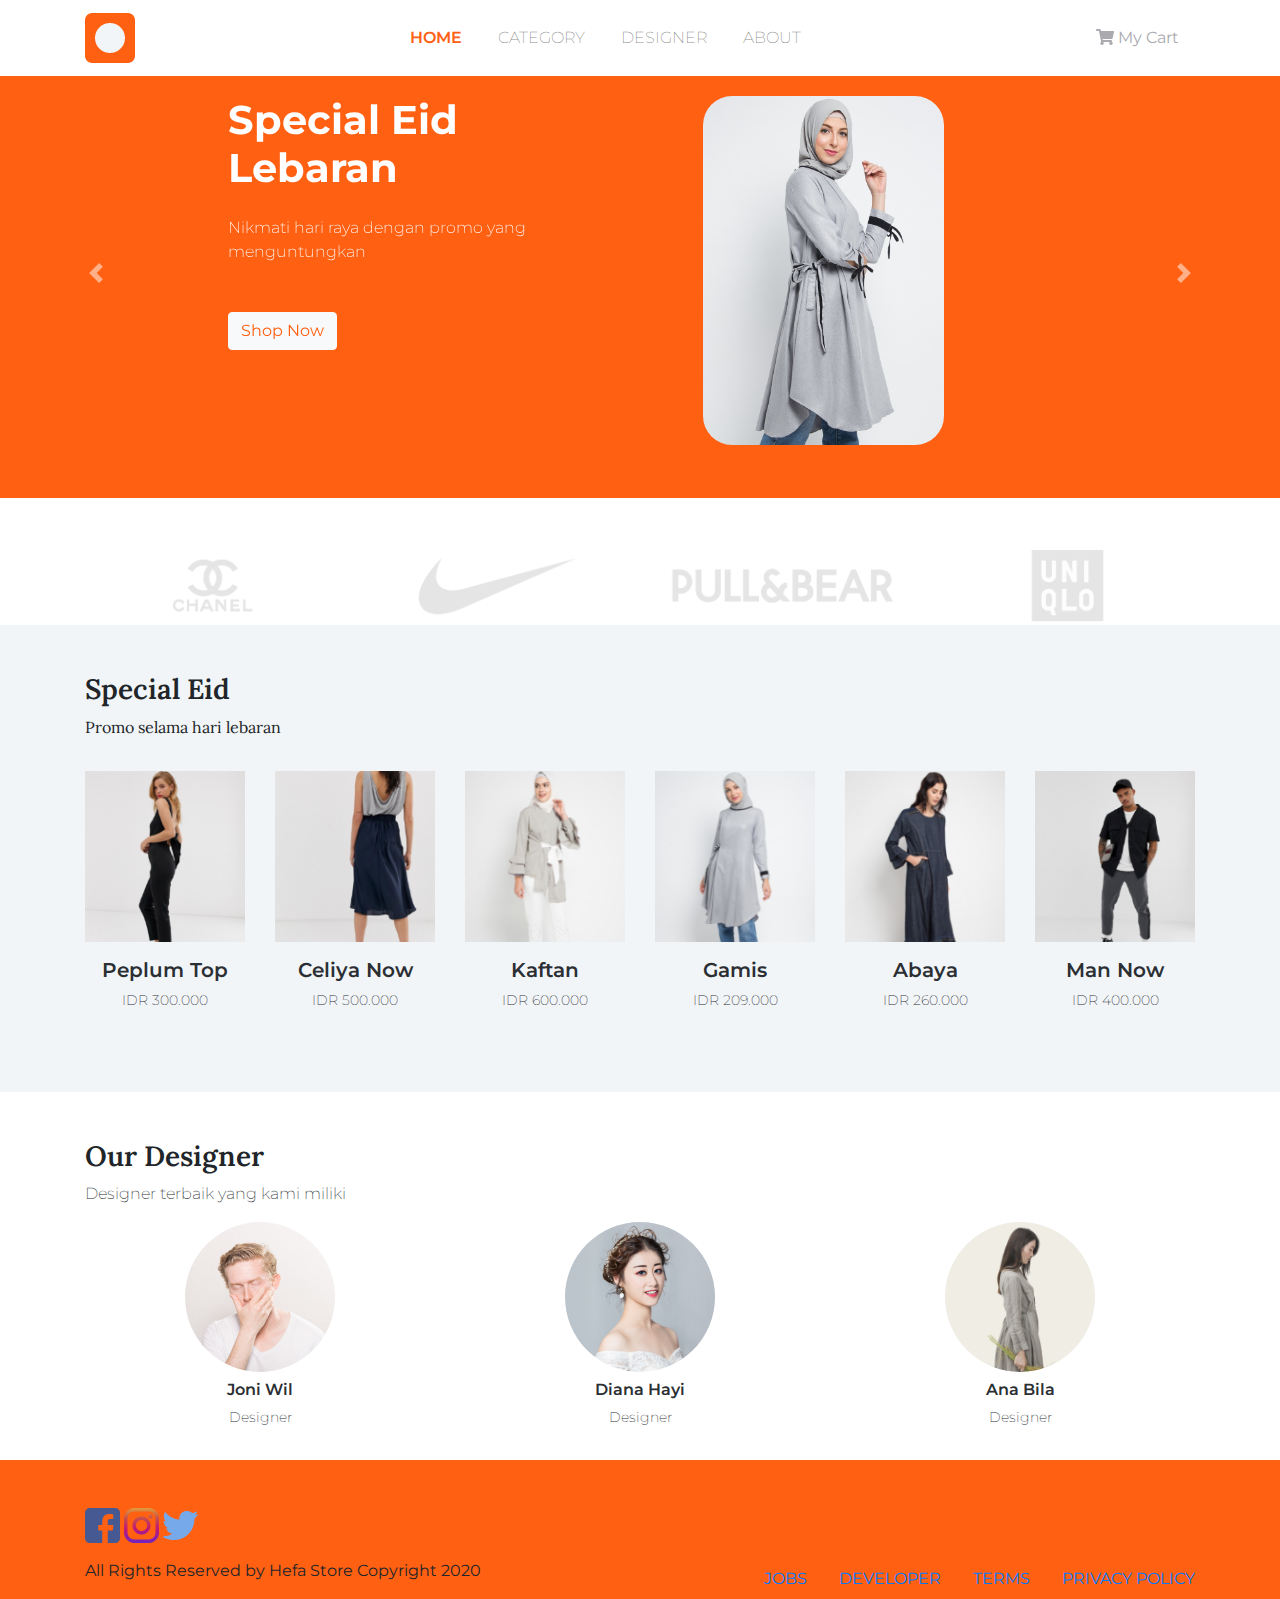
<file: index.html>
<!doctype html>
<html lang="en">

<head>
    <!-- Required meta tags -->
    <meta charset="utf-8">
    <meta name="viewport" content="width=device-width, initial-scale=1, shrink-to-fit=no">

    <!-- Bootstrap CSS -->
    <link rel="stylesheet" href="css/bootstrap.css">

    <!-- Font Awesome -->
    <link rel="stylesheet" href="css/all.css">

    <!-- Goggle Font -->
    <link
        href="https://fonts.googleapis.com/css2?family=Lora:wght@400;700&family=Montserrat:wght@300;400;600;700&display=swap"
        rel="stylesheet">

    <!-- my csss -->
    <link rel="stylesheet" href="css/style.css">

    <title>Hefa Store</title>
</head>

<body>

    <!-- Navbar -->
    <nav class="navbar navbar-expand-lg navbar-light fixed-top">
        <div class="container">
            <a class="navbar-brand" href="#">
                <img src="img/logo/Logo.png" alt="">
            </a>
            <button class="navbar-toggler" type="button" data-toggle="collapse" data-target="#navbarNav"
                aria-controls="navbarNav" aria-expanded="false" aria-label="Toggle navigation">
                <span class="navbar-toggler-icon"></span>
            </button>
            <div class="collapse navbar-collapse" id="navbarNav">
                <ul class="navbar-nav text-uppercase mx-auto">
                    <li class="nav-item active">
                        <a class="nav-link" href="#">Home</a>
                    </li>
                    <li class="nav-item">
                        <a class="nav-link" href="#">Category</a>
                    </li>
                    <li class="nav-item">
                        <a class="nav-link" href="#">Designer</a>
                    </li>
                    <li class="nav-item">
                        <a class="nav-link" href="#">About</a>
                    </li>
                </ul>
                <a href="" class="nav-link" style="color: #ABAAAF;"><i class="fas fa-shopping-cart"></i> My Cart</a>
            </div>
        </div>
    </nav>
    <!-- Akhir Navbar -->

    <!-- Carousel -->
    <div id="carouselExampleControls" class="carousel slide mt-5" data-ride="carousel">
        <div class="carousel-inner">
            <div class="container">
                <div class="carousel-item active">

                    <div class="row pt-5 justify-content-center">
                        <div class="col-9 col-sm-4 col-md-6 col-lg-4">
                            <h1 class="mb-4">Special Eid Lebaran</h1>
                            <p class="mb-5">Nikmati hari raya dengan promo yang menguntungkan</p>
                            <a href="" class="btn btn-light" style="color: #FF6012; font-weight: 400;">Shop Now</a>
                        </div>
                        <div class="col-3 col-sm-6 col-md-4 col-lg-4 d-none d-sm-block offset-1">
                            <img src="img/Slider.png" alt="">
                        </div>
                    </div>

                </div>
                <div class="carousel-item">
                    <div class="row pt-5 justify-content-center">
                        <div class="col-9 col-sm-4 col-md-6 col-lg-4">
                            <h1 class="mb-4">Special Eid Lebaran</h1>
                            <p class="mb-5">Nikmati hari raya dengan promo yang menguntungkan</p>
                            <a href="" class="btn btn-light" style="color: #FF6012; font-weight: 400;">Shop Now</a>
                        </div>
                        <div class="col-3 col-sm-6 col-md-4 col-lg-4 d-none d-sm-block offset-1">
                            <img src="img/Slider.png" alt="">
                        </div>
                    </div>
                </div>
                <div class="carousel-item">
                    <div class="row pt-5 justify-content-center">
                        <div class="col-9 col-sm-4 col-md-6 col-lg-4">
                            <h1 class="mb-4">Special Eid Lebaran</h1>
                            <p class="mb-5">Nikmati hari raya dengan promo yang menguntungkan</p>
                            <a href="" class="btn btn-light" style="color: #FF6012; font-weight: 400;">Shop Now</a>
                        </div>
                        <div class="col-3 col-sm-6 col-md-4 col-lg-4 d-none d-sm-block offset-1">
                            <img src="img/Slider.png" alt="">
                        </div>
                    </div>
                </div>
            </div>
        </div>
        <a class="carousel-control-prev" href="#carouselExampleControls" role="button" data-slide="prev">
            <span class="carousel-control-prev-icon" aria-hidden="true"></span>
            <span class="sr-only">Previous</span>
        </a>
        <a class="carousel-control-next" href="#carouselExampleControls" role="button" data-slide="next">
            <span class="carousel-control-next-icon" aria-hidden="true"></span>
            <span class="sr-only">Next</span>
        </a>
    </div>
    <!-- Akhir Carousel -->

    <!-- Brands -->
    <section class="brands">
        <div class="container">
            <div class="row pt-5 text-center">
                <div class="col-md">
                    <img src="img/brands/cc.png" class="img-fluid">
                </div>
                <div class="col-md">
                    <img src="img/brands/nike.png" class="img-fluid">
                </div>
                <div class="col-md">
                    <img src="img/brands/pnb.png" class="img-fluid">
                </div>
                <div class="col-md">
                    <img src="img/brands/uniqlo.png" class="img-fluid">
                </div>
            </div>
        </div>
    </section>
    <!-- Akhir Brands -->

    <!-- Features -->
    <section class="features p-5" style="background-color: #F2F5F8;">
        <div class="container">
            <div class="row mb-3">
                <div class="col">
                    <h3>Special Eid</h3>
                    <p>Promo selama hari lebaran</p>
                </div>
            </div>

            <div class="row">
                <div class="col-6 col-sm-4 col-md-3 col-lg-2">
                    <figure class="figure">
                        <div class="figure-img">
                            <img src="img/Product/product4.png" class="figure-img img-fluid">
                            <a href="" class="d-flex justify-content-center">
                                <img src="img/Element/Element.png" class="align-self-center">
                            </a>
                        </div>
                        <figcaption class="figure-caption text-center">
                            <h5>Peplum Top</h5>
                            <p>IDR 300.000</p>
                        </figcaption>
                    </figure>
                </div>
                <div class="col-6 col-sm-4 col-md-3 col-lg-2">
                    <figure class="figure">
                        <div class="figure-img">
                            <img src="img/Product/product1.png" class="figure-img img-fluid">
                            <a href="" class="d-flex justify-content-center">
                                <img src="img/Element/Element.png" class="align-self-center">
                            </a>
                        </div>
                        <figcaption class="figure-caption text-center">
                            <h5>Celiya Now</h5>
                            <p>IDR 500.000</p>
                        </figcaption>
                    </figure>
                </div>
                <div class="col-6 col-sm-4 col-md-3 col-lg-2">
                    <figure class="figure">
                        <div class="figure-img">
                            <img src="img/Product/p-1.png" class="figure-img img-fluid">
                            <a href="" class="d-flex justify-content-center">
                                <img src="img/Element/Element.png" class="align-self-center">
                            </a>
                        </div>
                        <figcaption class="figure-caption text-center">
                            <h5>Kaftan</h5>
                            <p>IDR 600.000</p>
                        </figcaption>
                    </figure>
                </div>
                <div class="col-6 col-sm-4 col-md-3 col-lg-2">
                    <figure class="figure">
                        <div class="figure-img">
                            <img src="img/Product/p4.png" class="figure-img img-fluid">
                            <a href="" class="d-flex justify-content-center">
                                <img src="img/Element/Element.png" class="align-self-center">
                            </a>
                        </div>
                        <figcaption class="figure-caption text-center">
                            <h5>Gamis</h5>
                            <p>IDR 209.000</p>
                        </figcaption>
                    </figure>
                </div>
                <div class="col-6 col-sm-4 col-md-3 col-lg-2">
                    <figure class="figure">
                        <div class="figure-img">
                            <img src="img/Product/p2.png" class="figure-img img-fluid">
                            <a href="" class="d-flex justify-content-center">
                                <img src="img/Element/Element.png" class="align-self-center">
                            </a>
                        </div>
                        <figcaption class="figure-caption text-center">
                            <h5>Abaya</h5>
                            <p>IDR 260.000</p>
                        </figcaption>
                    </figure>
                </div>
                <div class="col-6 col-sm-4 col-md-3 col-lg-2">
                    <figure class="figure">
                        <div class="figure-img">
                            <img src="img/Product/product3.png" class="figure-img img-fluid">
                            <a href="" class="d-flex justify-content-center">
                                <img src="img/Element/Element.png" class="align-self-center">
                            </a>
                        </div>
                        <figcaption class="figure-caption text-center">
                            <h5>Man Now</h5>
                            <p>IDR 400.000</p>
                        </figcaption>
                    </figure>
                </div>
            </div>
        </div>
    </section>
    <!-- Akhir Features -->


    <!-- Designer -->
    <section class="designer">
        <div class="container">
            <div class="row pt-5">
                <div class="col">
                    <h3>Our Designer</h3>
                    <p>Designer terbaik yang kami miliki</p>
                </div>
            </div>
            <div class="row">
                <div class="col-4 text-center">
                    <figure class="figure">
                        <img src="img/Designer/d4.png" class="figure-img img-fluid">
                        <figcaption class="figure-caption text-center">
                            <h6>Joni Wil</h6>
                            <p>Designer</p>
                        </figcaption>
                    </figure>
                </div>
                <div class="col-4 text-center">
                    <figure class="figure">
                        <img src="img/Designer/d.png" class="figure-img img-fluid">
                        <figcaption class="figure-caption text-center">
                            <h6>Diana Hayi</h6>
                            <p>Designer</p>
                        </figcaption>
                    </figure>
                </div>
                <div class="col-4 text-center">
                    <figure class="figure">
                        <img src="img/Designer/d2.png" class="figure-img img-fluid">
                        <figcaption class="figure-caption text-center">
                            <h6>Ana Bila</h6>
                            <p>Designer</p>
                        </figcaption>
                    </figure>
                </div>
            </div>
        </div>
    </section>
    <!-- Akhir Designer -->

    <!-- footer -->
    <footer class="footer-img">
        <div class="container">
            <div class="row pt-5">
                <div class="col-2">
                    <a href="">
                        <img src="img/sosial/Mask Group 1.png">
                    </a>
                    <a href="">
                        <img src="img/sosial/Mask Group 2.png">
                    </a>
                    <a href="">
                        <img src="img/sosial/Mask Group 3.png">
                    </a>
                </div>
            </div>
            <div class="row pt-3 justify-content-between">
                <div class="col">
                    <p>All Rights Reserved by Hefa Store Copyright 2020</p>
                </div>
                <div class="col">
                    <nav class="nav justify-content-end">
                        <a class="nav-link active" href="#">JOBS</a>
                        <a class="nav-link" href="#">DEVELOPER</a>
                        <a class="nav-link" href="#">TERMS</a>
                        <a class="nav-link pr-0" href="#">PRIVACY POLICY</a>
                    </nav>
                </div>
            </div>
        </div>
    </footer>
    <!-- Akhhir footer -->

    <!-- Optional JavaScript -->
    <!-- jQuery first, then Popper.js, then Bootstrap JS -->
    <script src="js/jquery-3.4.1.min.js"></script>
    <script src="js/popper.min.js"></script>
    <script src="js/bootstrap.js"></script>
    <script src="js/all.js"></script>
</body>

</html>
</file>
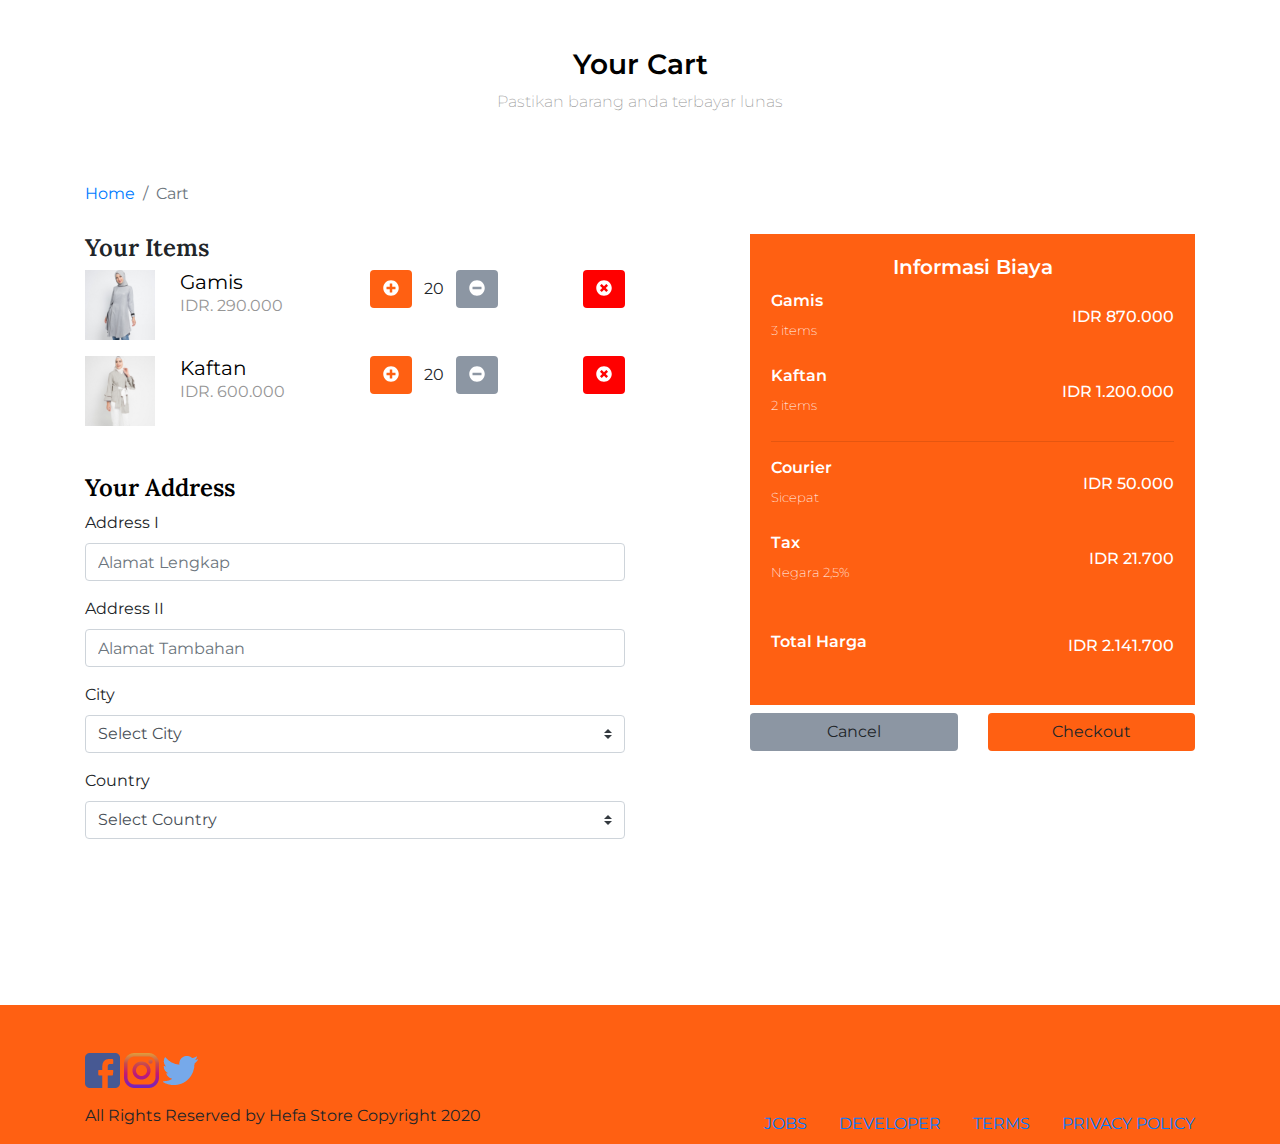
<file: cart.html>
<!doctype html>
<html lang="en">

<head>
    <!-- Required meta tags -->
    <meta charset="utf-8">
    <meta name="viewport" content="width=device-width, initial-scale=1, shrink-to-fit=no">

    <!-- Bootstrap CSS -->
    <link rel="stylesheet" href="css/bootstrap.css">

    <!-- Font Awesome -->
    <link rel="stylesheet" href="css/all.css">

    <!-- Goggle Font -->
    <link
        href="https://fonts.googleapis.com/css2?family=Lora:wght@400;700&family=Montserrat:wght@300;400;600;700&display=swap"
        rel="stylesheet">

    <!-- my csss -->
    <link rel="stylesheet" href="css/style.css">

    <title>Hefa Store</title>
</head>

<body>

    <div class="container">
        <div class="row mt-5 mb-3">
            <div class="col text-center">
                <h2 style="font-weight: 600; color: black; font-size: 28px;">Your Cart</h2>
                <p style="color: #969696; font-weight: 200; ">Pastikan barang anda terbayar lunas</p>
            </div>
        </div>
    </div>




    <!-- Bereadcrumbs -->
    <div class="container">
        <nav>
            <ol class="breadcrumb bg-transparent pl-0 cart-breadcrumb">
                <li class="breadcrumb-item"><a href="#">Home</a></li>
                <li class="breadcrumb-item active" aria-current="page">Cart</li>
            </ol>
        </nav>
    </div>


    <!-- Pembelian -->
    <section class="checkout">
        <div class="container">
            <div class="row justify-content-between" style="margin-bottom: 150px;">
                <div class="col-lg-6">
                    <h4 style="font-weight: 600; font-family: 'lora';">Your Items</h4>

                    <div class="row">
                        <div class="col-2">
                            <img src="img/cart/p4.png">
                        </div>
                        <div class="col-4">
                            <h5 class="m-0" style="color: black; font-weight: 400;">Gamis</h5>
                            <p class="m-0" style="color: #969696;">IDR. 290.000</p>
                        </div>
                        <div class="col-4">
                            <button type="button" class="btn" style="background-color: #FF6012; color: white;"><i
                                    class="fas fa-plus-circle"></i></button>
                            <span class="mx-2">20</span>
                            <button type="button" class="btn" style="background-color: #8C96A3; color: white;"><i
                                    class="fas fa-minus-circle"></i></button>
                        </div>
                        <div class="col-2 text-right">
                            <button type="button" class="btn" style="background-color: red; color: white;"><i
                                    class="fas fa-times-circle"></i></i></button>
                        </div>
                    </div>
                    <div class="row mt-3">
                        <div class="col-2">
                            <img src="img/cart/p2.png">
                        </div>
                        <div class="col-4">
                            <h5 class="m-0" style="color: black; font-weight: 400;">Kaftan</h5>
                            <p class="m-0" style="color: #969696;">IDR. 600.000</p>
                        </div>
                        <div class="col-4">
                            <button type="button" class="btn" style="background-color: #FF6012; color: white;"><i
                                    class="fas fa-plus-circle"></i></button>
                            <span class="mx-2">20</span>
                            <button type="button" class="btn" style="background-color: #8C96A3; color: white;"><i
                                    class="fas fa-minus-circle"></i></button>
                        </div>
                        <div class="col-2 text-right">
                            <button type="button" class="btn" style="background-color: red; color: white;"><i
                                    class="fas fa-times-circle"></i></i></button>
                        </div>
                    </div>

                    <h4 class="mt-5" style="font-family: 'lora'; font-weight: 600; color: black;">Your Address</h4>

                    <form>
                        <div class="form-group">
                            <label for="address">Address I</label>
                            <input type="text" class="form-control" id="address" placeholder="Alamat Lengkap">
                        </div>
                        <div class="form-group">
                            <label for="address">Address II</label>
                            <input type="text" class="form-control" id="address" placeholder="Alamat Tambahan">
                        </div>
                        <div class="form-group">
                            <label for="address">City</label>
                            <select class="custom-select">
                                <option selected>Select City</option>
                                <option value="1">Bandung</option>
                                <option value="2">Jakarta</option>
                                <option value="3">Surayaba</option>
                            </select>
                        </div>
                        <div class="form-group">
                            <label for="address">Country</label>
                            <select class="custom-select">
                                <option selected>Select Country</option>
                                <option value="1">Indonesia</option>
                                <option value="2">Malasya</option>
                                <option value="3">Arab Saudi</option>
                            </select>
                        </div>
                    </form>
                </div>
                <div class="col-lg-5">
                    <div class="card rounded-0 checkout-detail">
                        <div class="card-body">
                            <h5 class="card-title text-center" style="color: white; font-weight: 600;">Informasi Biaya
                            </h5>
                            <div class="row mb-4">
                                <div class="col">
                                    <h6 style="color: white; font-weight: 600;">Gamis</h6>
                                    <small style="color: white; font-weight: 200;">3 items</small>
                                </div>
                                <div class="col d-flex justify-content-end">
                                    <h6 class="m-0 align-self-center" style="color: white;">IDR 870.000</h6>
                                </div>
                            </div>
                            <div class="row mb-4">
                                <div class="col">
                                    <h6 style="color: white; font-weight: 600;">Kaftan</h6>
                                    <small style="color: white; font-weight: 200;">2 items</small>
                                </div>
                                <div class="col d-flex justify-content-end">
                                    <h6 class="m-0 align-self-center" style="color: white;">IDR 1.200.000</h6>
                                </div>
                            </div>

                            <hr>

                            <div class="row mb-4">
                                <div class="col">
                                    <h6 style="color: white; font-weight: 600;">Courier</h6>
                                    <small style="color: white; font-weight: 200;">Sicepat</small>
                                </div>
                                <div class="col d-flex justify-content-end">
                                    <h6 class="m-0 align-self-center" style="color: white;">IDR 50.000</h6>
                                </div>
                            </div>
                            <div class="row mb-5">
                                <div class="col">
                                    <h6 style="color: white; font-weight: 600;">Tax</h6>
                                    <small style="color: white; font-weight: 200;">Negara 2,5%</small>
                                </div>
                                <div class="col d-flex justify-content-end">
                                    <h6 class="m-0 align-self-center" style="color: white;">IDR 21.700</h6>
                                </div>
                            </div>
                            <div class="row mb-4">
                                <div class="col">
                                    <h6 style="color: white; font-weight: 600;">Total Harga</h6>
                                </div>
                                <div class="col d-flex justify-content-end">
                                    <h6 class="m-0 align-self-center" style="color: white;">IDR 2.141.700</h6>
                                </div>
                            </div>
                        </div>
                    </div>

                    <div class="row mt-2">
                        <div class="col">
                            <button type="button" class="btn btn-block"
                                style="background-color: #8C96A3;">Cancel</button>
                        </div>
                        <div class="col">
                            <button type="button" class="btn btn-block" data-toggle="modal" data-target="#checkoutmodal"
                                style="background-color: #FF6012;">Checkout</button>
                        </div>
                    </div>

                </div>
            </div>
        </div>
    </section>
    <!-- Akhir Pembelian -->


    <!-- Modal -->
    <div class="modal fade" id="checkoutmodal" tabindex="-1" role="dialog" aria-labelledby="exampleModalLabel"
        aria-hidden="true">
        <div class="modal-dialog" role="document">
            <div class="modal-content">
                <div class="modal-body text-center" style="background-color: #FF6012;">
                    <img src="img/cart/Group 6.png">
                    <h3 style="font-weight: 600; color: white;" class="mt-3">Checkout Berhasil</h3>
                    <p style="color: white ; font-weight: 200;">Anda akan mendapatkan barang anda
                        dalam beberapa hari</p>
                    <button type="button" class="btn mt-3" data-dismiss="modal" style="background-color: white;">Back to
                        Home</button>
                </div>

            </div>
        </div>
    </div>



    <!-- footer -->
    <footer class="footer-img">
        <div class="container">
            <div class="row pt-5">
                <div class="col-2">
                    <a href="">
                        <img src="img/sosial/Mask Group 1.png">
                    </a>
                    <a href="">
                        <img src="img/sosial/Mask Group 2.png">
                    </a>
                    <a href="">
                        <img src="img/sosial/Mask Group 3.png">
                    </a>
                </div>
            </div>
            <div class="row pt-3 justify-content-between">
                <div class="col">
                    <p>All Rights Reserved by Hefa Store Copyright 2020</p>
                </div>
                <div class="col">
                    <nav class="nav justify-content-end">
                        <a class="nav-link active" href="#">JOBS</a>
                        <a class="nav-link" href="#">DEVELOPER</a>
                        <a class="nav-link" href="#">TERMS</a>
                        <a class="nav-link pr-0" href="#">PRIVACY POLICY</a>
                    </nav>
                </div>
            </div>
        </div>
    </footer>
    <!-- Akhhir footer -->

    <!-- Optional JavaScript -->
    <!-- jQuery first, then Popper.js, then Bootstrap JS -->
    <script src="js/jquery-3.4.1.min.js"></script>
    <script src="js/popper.min.js"></script>
    <script src="js/bootstrap.js"></script>
    <script src="js/all.js"></script>
</body>

</html>
</file>
<file: css/style.css>
body {
    font-family: 'Montserrat';
}

.navbar {
    background-color: #FFFFFF;
    color: #2B2F33;
}

.nav-item {
    margin-right: 20px;
    font-weight: 200;
}

.nav-item.active a {
    font-weight: 600;
    color: #FF6012 !important;
}


/* Carousel */

.carousel {
    height: 450px;
    background-color: #FF6012;
    color: #FFFFFF;
}

.carousel h1 {
    font-weight: bold;
}


.carousel p {
    font-weight: 200;
}

.features h3,
.designer h3 {
    font-family: 'Lora';
    font-weight: 600;
}

.features p,
.designer p {
    font-family: 'Lora';
    font-weight: 200;
}

.figure h5,
.designer h6 {
    font-weight: 600;
    color: #2B2F33;
    font-family: 'Montserrat';
}

.figure p,
.designer p {
    font-weight: 200;
    color: #2B2F33;
    font-family: 'Montserrat';
}


.figure-img {
    position: relative;
}

.figure-img a {
    position: absolute;
    top: 0;
    left: 0;
    right: 0;
    bottom: 8px;
    background-color: rgba(255, 95, 18, 0.5);
    opacity: 0;
    transition: opacity 0.3s;
}


.figure-img:hover a {
    opacity: 1;
}


.footer-img {
    background-color: #FF6012;
    height: 200;
}

/* breadcrumb */
.breadcrumb {
    margin-top: 100px;
}

.cart-breadcrumb {
    margin-top: 40px;
}


.product-thumbnail-container {
    background-color: #FFFFFF;
    box-shadow: 0 4px 15px rgba(0, 0, 0, 0.1);
    width: 400px;
    padding: 8px;
    margin: auto;
    transform: translateY(-40px);
}


.product-thumbnail-container a:hover {
    text-decoration: none;
}


.btn-product {
    margin: 30px 0;
    padding-bottom: 30px;
    border-bottom: 1px solid;
}

.btn-product .btn {
    display: block;
    margin: 5px 0;
}


.designer-by h5 {
    font-size: 14px;
    font-weight: 200;
}

.designer-by h6 {
    font-size: 16px;
    font-weight: 600;
}

.designer-by p {
    font-size: 13px;
    font-weight: 200;
}


/* Producat Description */

.product-description {
    background-color: #FF6012;
}

.product-description .tab-content {
    background-color: #FFFFFF;
    box-shadow: 0 4px 15px rgba(0, 0, 0, 0.10);
    height: 350px;
}

.product-description .tab-content p {
    font-weight: 200;
    color: #8C96A3;
    line-height: 28px;
    font-size: 18px;
}

.product-review {
    height: 350px;
}


.product-review h5 {
    font-size: 16px;
    font-weight: 600;
    margin-bottom: 0;
    margin-top: 10px;
}

.product-review p {
    font-size: 14px !important;

}

.similar-prodcut h3 {
    font-family: 'lora';
    font-weight: 600;
}


.checkout-detail {
    background-color: #FF6012;
    border: 1px solid #FF6012;
}
</file>
